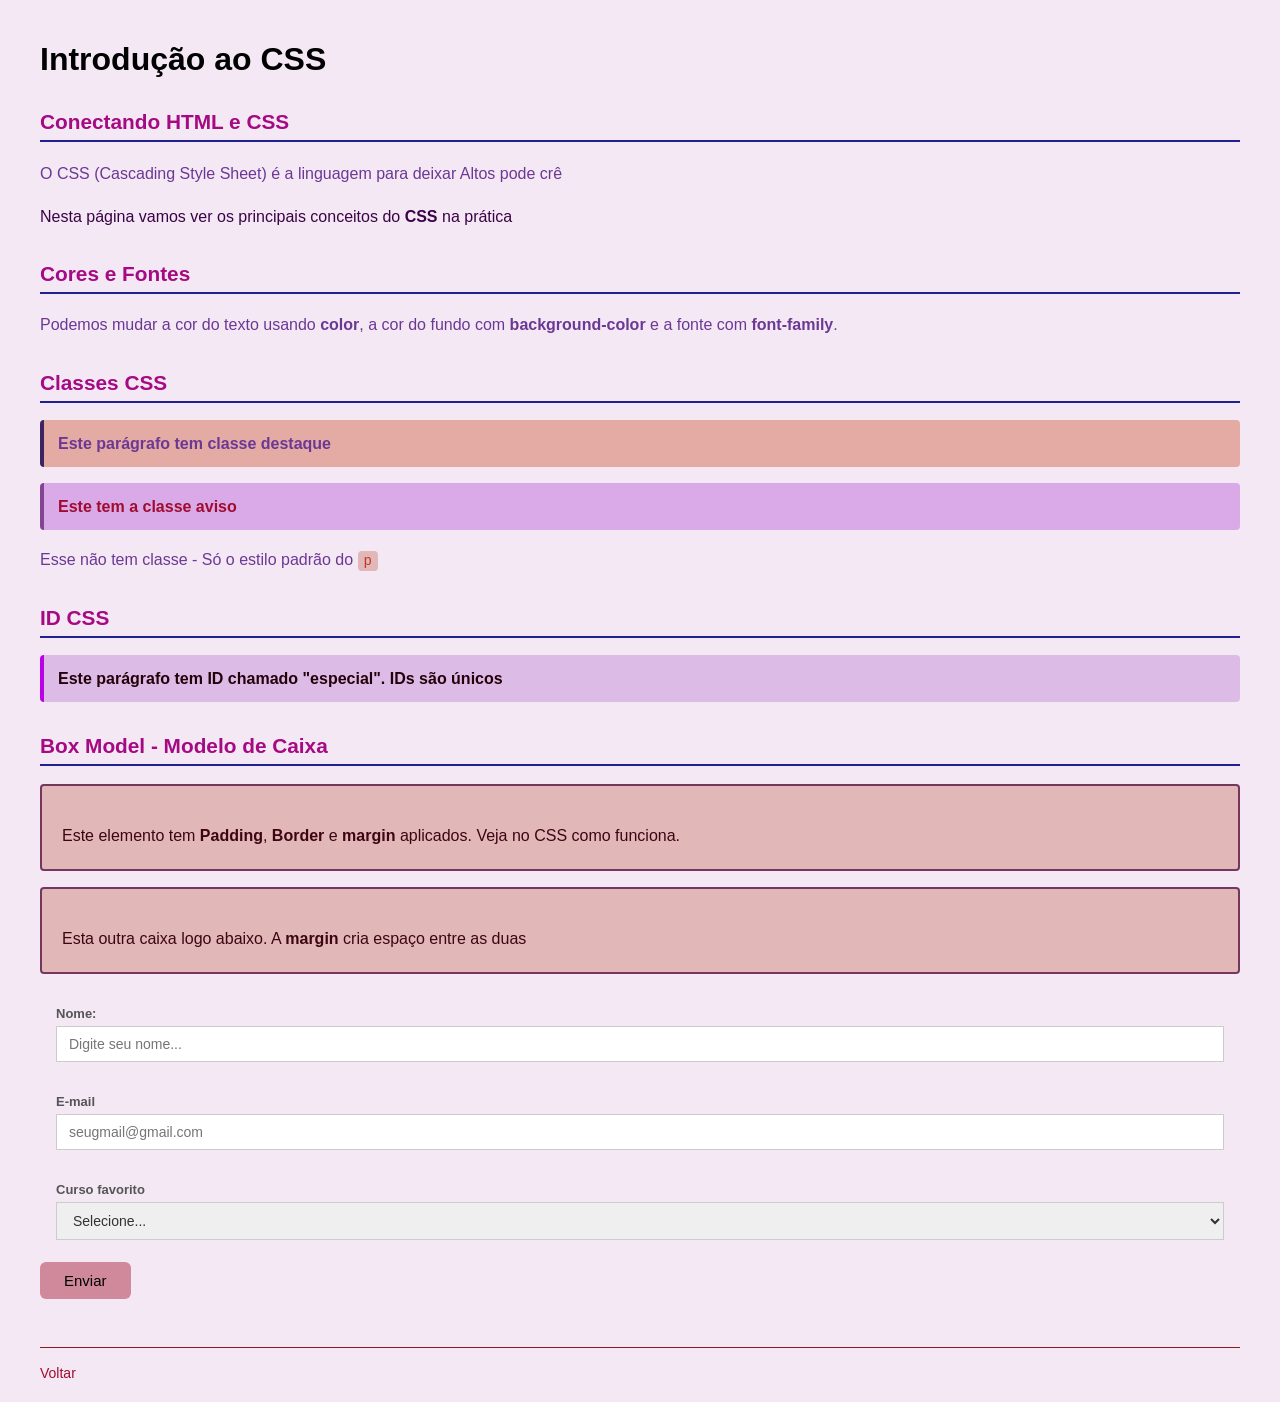
<file: proxima.html>
<!DOCTYPE html>
<html lang="pt-BR">
<head>
    <meta charset="UTF-8">
    <meta name="viewport" content="width=device-width, initial-scale=1.0">
    <link rel="stylesheet" href="outro.css">
    <title>Outra pagina</title>
</head>
<body>
    <h1>Introdução ao CSS</h1>
    <h2>Conectando HTML e CSS</h2>
    <p>O CSS (Cascading Style Sheet) é a linguagem para deixar Altos pode crê</p>
    <p class="pensando-emmim">Nesta página vamos ver os principais conceitos do <strong>CSS</strong> na prática</p>
    
    <h2>Cores e Fontes</h2>
    <p>Podemos mudar a cor do texto usando <strong>color</strong>, a cor do fundo com <strong>background-color</strong> e a fonte com <strong>font-family</strong>.</p>
   
    <h2>Classes CSS</h2>
    <p class="destaque"> Este parágrafo tem classe destaque</p>
    <p class="aviso">Este tem a classe aviso</p>
    <p > Esse não tem classe - Só o estilo padrão do <code>p</code></p>

    <h2>ID CSS</h2>
    <p id="especial">Este parágrafo tem ID chamado "especial". IDs são únicos</p>

    <h2>Box Model - Modelo de Caixa</h2>
    <div class="caixa-demo">
        <p>Este elemento tem <strong>Padding</strong>, <strong>Border</strong> e <strong>margin</strong> aplicados. Veja no CSS como funciona.</p>
    </div>

    <div class="caixa-demo">
        <p>Esta outra caixa logo abaixo. A <strong>margin</strong> cria espaço entre as duas</p>
    </div>

    <form action="">
        <div class="campo">
        <label for="Nome">Nome:</label>
        <input type="text" id="nome" name="Nome" placeholder="Digite seu nome...">
        </div>
        
        <div class="campo">
          <label for="email">E-mail</label>
          <input type="text" placeholder="seugmail@gmail.com">
        </div>

        <div class="campo">
          <label for="curso">Curso favorito</label>
          <select name="curso" id="curso">
            <option value="">Selecione...</option>
            <option value="html">HTML</option>
            <option value="css">CSS</option>
            <option value="js">JavaScript</option>
          </select>
        </div>
     <button type="submit" class="btn-enviar">Enviar</button>
    </form>

    <div class="nav-links">
       <a href="./INDEX.HTML">Voltar</a>
    </div>

</body>
</html>
</file>
<file: outro.css>
body {
    font-family: Ariel, sans-serif;
    background-color: #f4e8f5;
    color: #000000;
    margin: 0;
    padding: 20px 40px;
}
h2 {
    color: #1a252f;
    font-size: 2rem;
}

h2 {
    color: rgb(165, 10, 131);
    font-size: 1.3rem;
    margin-top: 2rem;
    border-bottom: 2px solid rgb(32, 32, 145);
    padding-bottom: 6px;
}
p {
    color: rgb(107, 56, 148);
    line-height: 1.7;
    margin-bottom: 1rem
}

.pensando-emmim {
    color: rgb(58, 3, 70);
    line-height: 1.7;
    margin-bottom: 1rem
}

code {
    background-color: #e2b7b7;
    padding: 2px 6px;
    border-radius: 4px;
    font-family: 'Courier New', monospace;
    font-size: 0.88em;
    color: #c0392b;
}

.destaque {
    background-color: #e4aba4;
    border-left: 4px solid rgb(59, 36, 95);
    padding: 10px 14px;
    border-radius: 4px;
    font-weight: bold;
}

.aviso {
    background-color: #d9aae7;
    border-left: 4px solid rgb(131, 69, 146);
    padding: 10px 14px;
    border-radius: 4px;
    font-weight: bold;
    color: #a00c31;
}

#especial {
    background-color: #dcbce6;
    border-left: 4px solid rgb(185, 0, 231);
    padding: 10px 14px;
    border-radius: 4px;
    font-weight: bold;
    color: #24010a;
}

.caixa-demo {
    background-color: #e2b7b7;
    padding: 20px;
    border: 2px solid rgb(117, 55, 96);
    border-radius: 4px;
    margin-bottom: 16px;
}

.caixa-demo p {
    margin-bottom: 0;
    color: #3d0513;
}

.campo {
    padding: 16px;
}

.campo label {
    display: block;
    font-size: 13px;
    font-weight: bold;
    color: #555;
    margin-bottom: 5px;
}

.campo input, .campo select {
    width: 100%;
    padding: 9px 12px;
    border: 1px solid #ccc;
    font-size: 14px;
    color: #333;
    box-sizing: border-box;

}

.campo input:focus, .campo select:focus {
    border-color: #a00c31;
    outline: none;

}

.btn-enviar {
    padding: 10px 24px;
    background-color: #cf899b;
    color: #000000;
    border: none;
    border-radius: 6px;
    font-size: 15px;
    cursor: pointer;
    margin-top: 6px;
}

.btn-enviar:hover {
    background-color: #ae425d;
 
}

.nav-links {
    margin-top: 3rem;
    padding-top: 1rem;
    border-top: 1px solid #871c1c;
}

.nav-links a {
    color: #a00c31;
    text-decoration: none;
    font-size: 14px;
}

.nav-links a:hover {
    text-decoration: underline;
}
</file>
